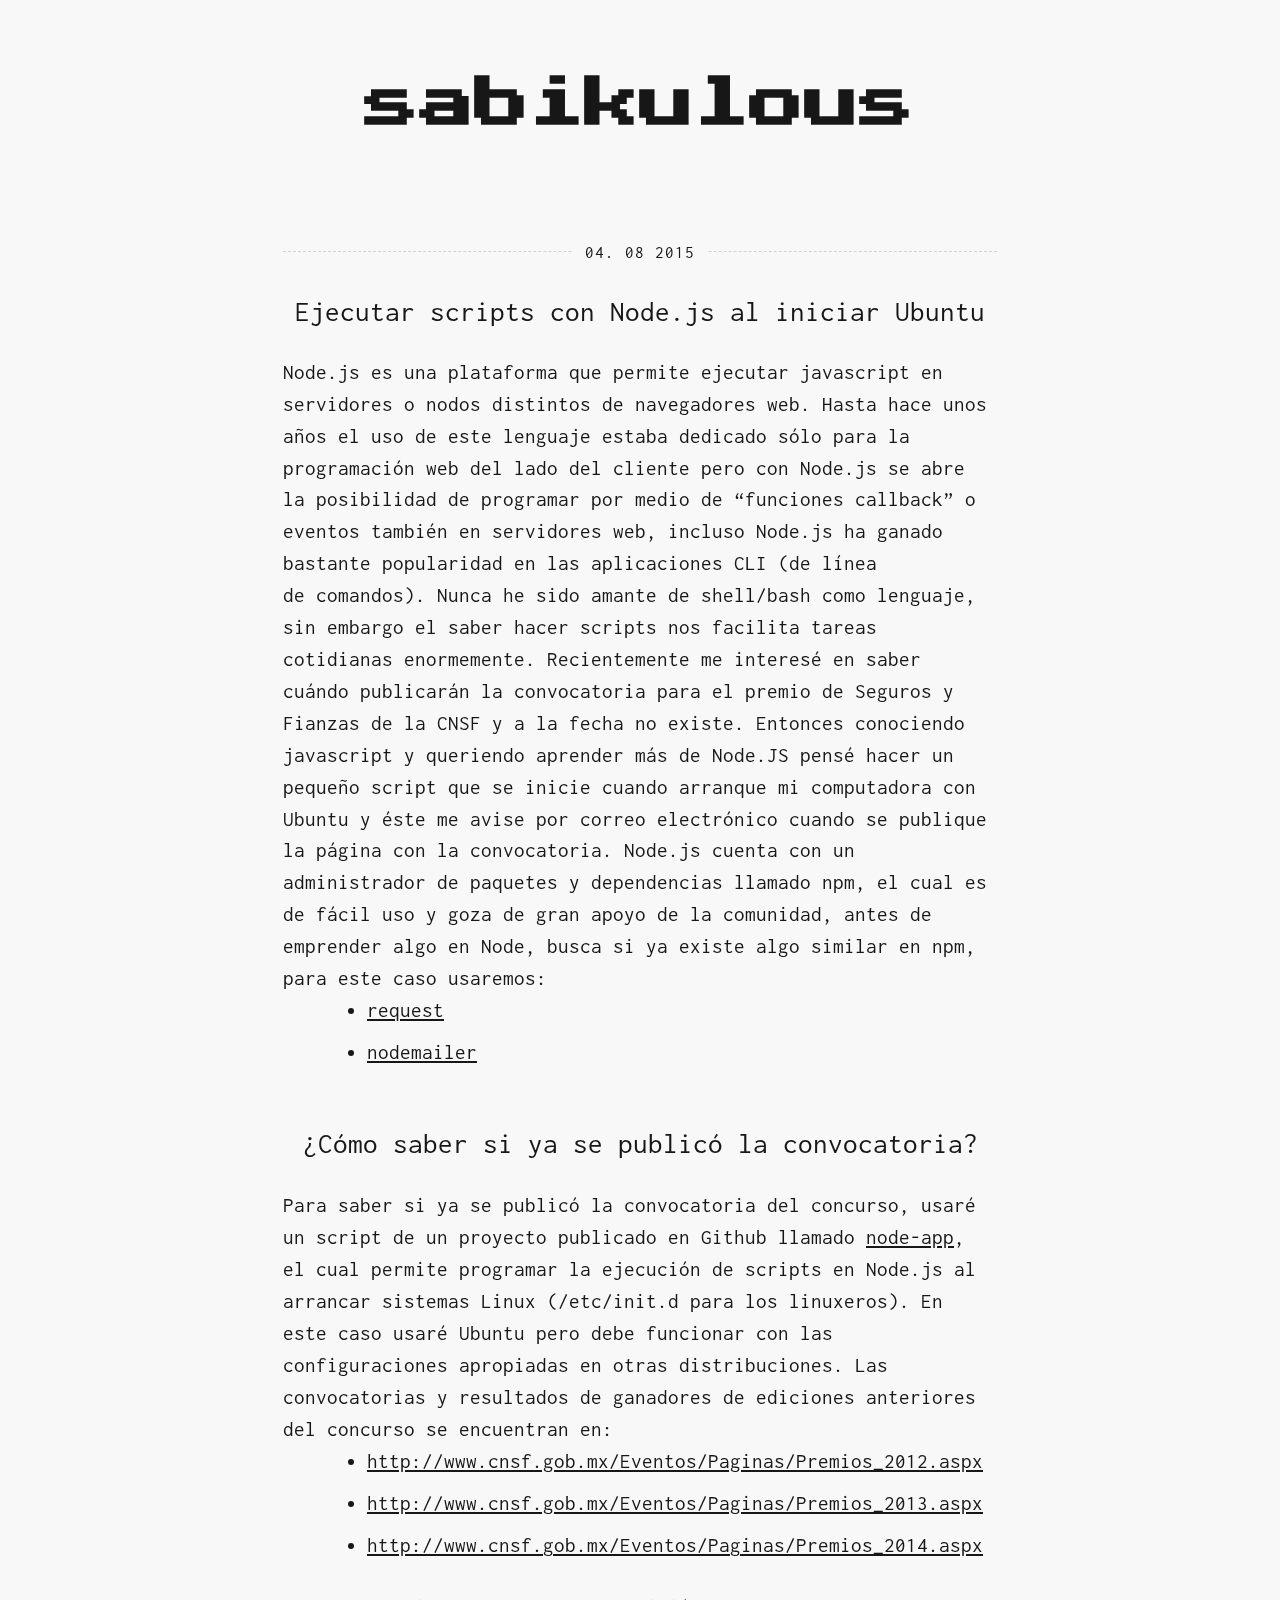
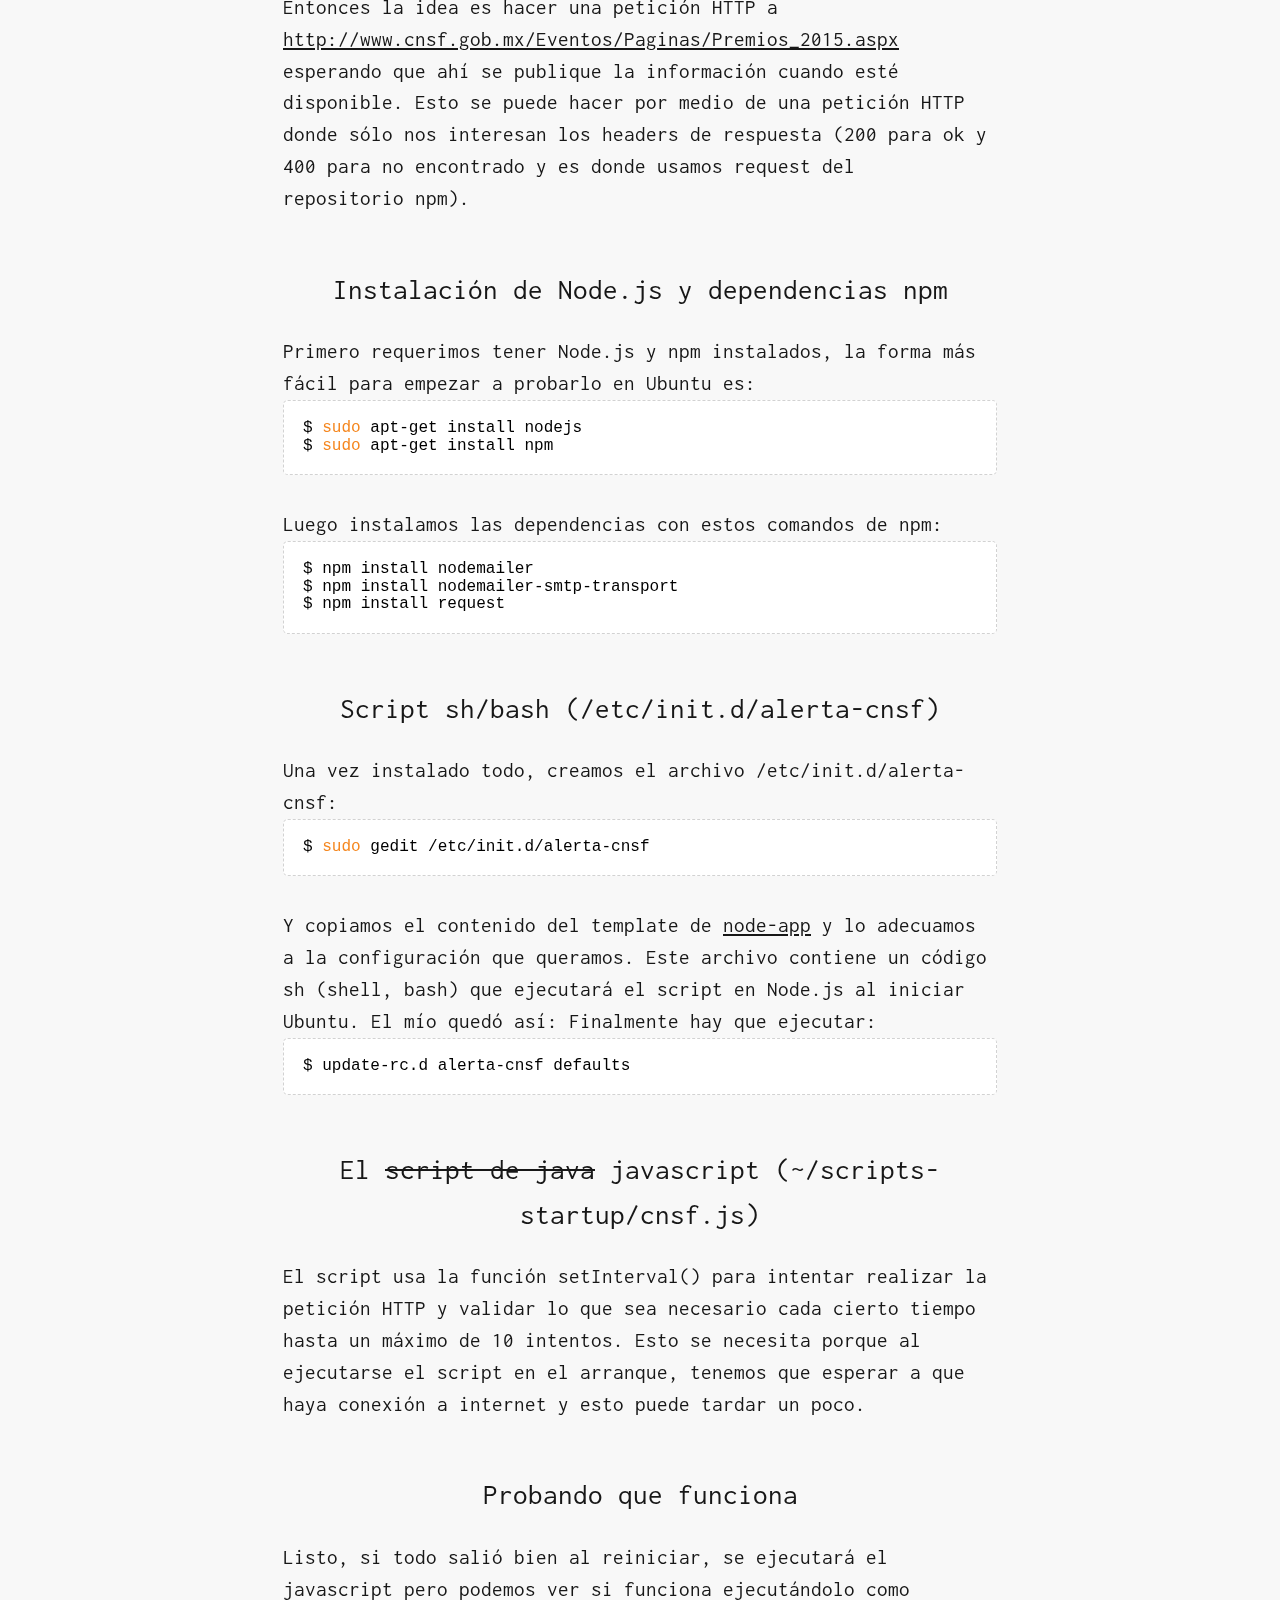
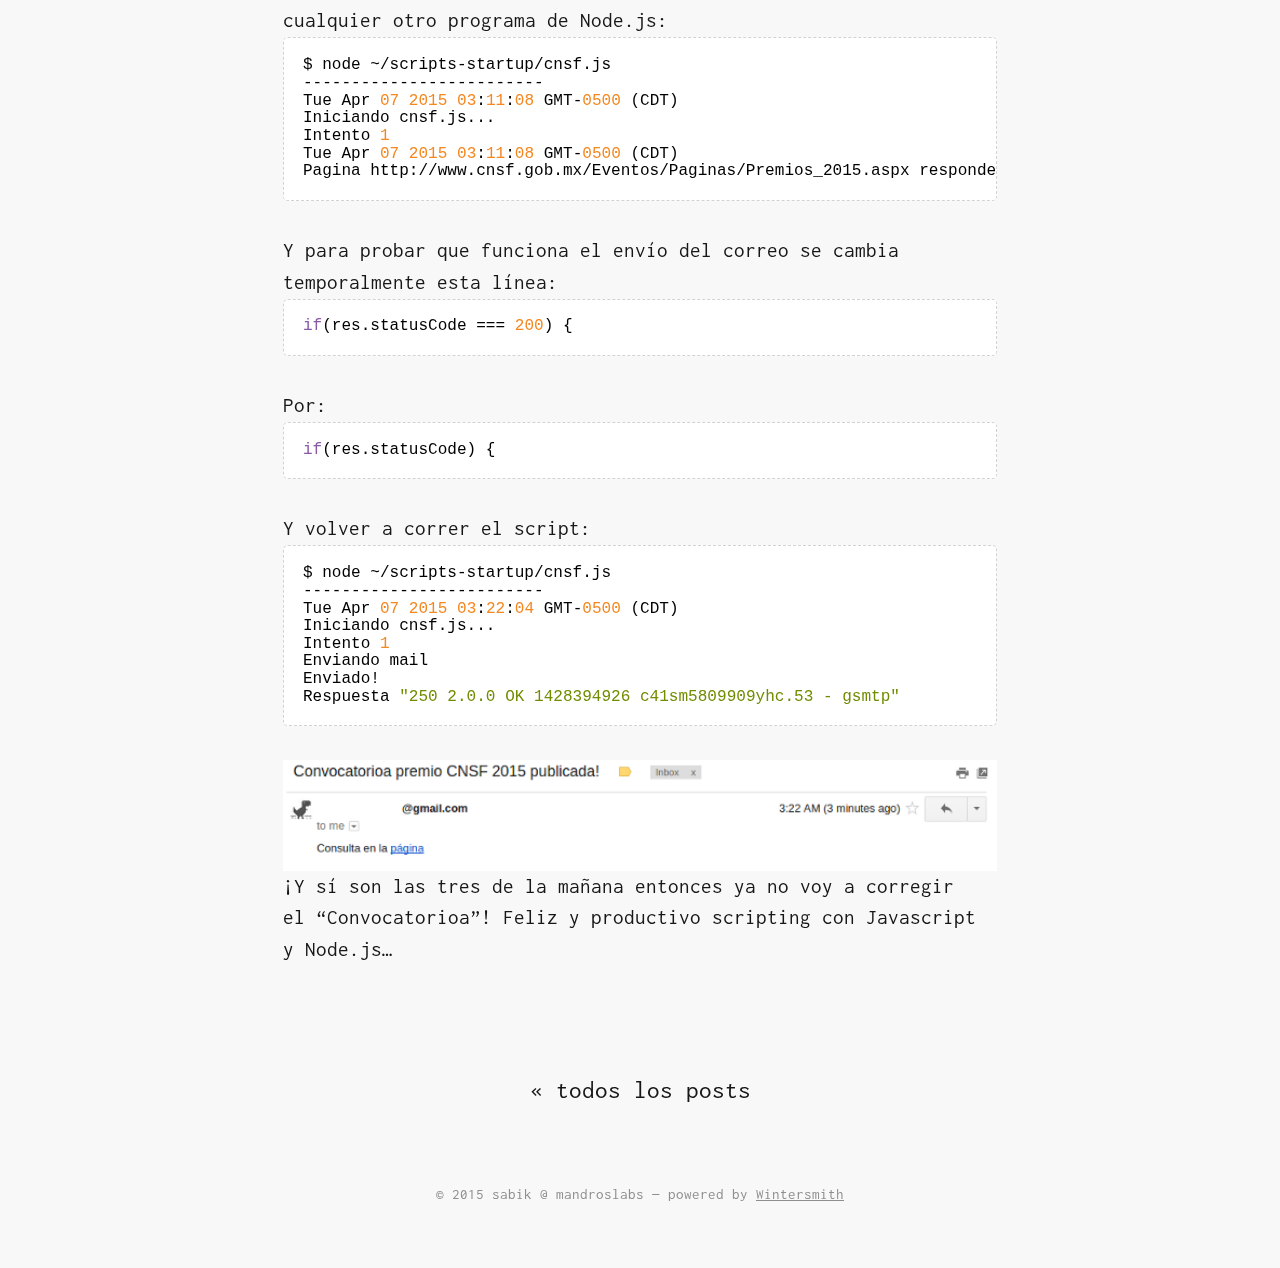
<file: index.html>
<!DOCTYPE html>
<html lang="en">
  <head>
    <meta charset="utf-8">
    <meta http-equiv="X-UA-Compatible" content="IE=edge,chrome=1">
    <meta name="viewport" content="width=device-width">
    <title>sabikulous
    </title>
    <link rel="alternate" href="http://ivansabik.github.io/feed.xml" type="application/rss+xml">
    <link rel="stylesheet" href="http://fonts.googleapis.com/css?family=Press+Start+2P">
    <link rel="stylesheet" href="http://fonts.googleapis.com/css?family=Inconsolata">
    <link rel="stylesheet" href="/css/main.css">
  </head>
  <body>
    <header class="header">
      <div class="content-wrap">
        <div class="logo">
          <h1><a href="http://ivansabik.github.io">sabikulous</a></h1>
        </div>
      </div>
    </header>
    <div id="content">
      <div class="content-wrap">
        <article class="article intro">
          <header>
            <p class="date"><span>04. 08 2015</span></p>
            <h2><a href="/public/ejecutar-scripts-nodejs-iniciar-ubuntu/">Ejecutar scripts con Node.js al iniciar Ubuntu</a></h2>
          </header>
          <section class="content"><p>Node.js es una plataforma que permite ejecutar javascript  en servidores o nodos distintos de navegadores web. Hasta hace unos años el uso de este lenguaje estaba dedicado sólo para la programación web del lado del cliente pero con Node.js se abre la posibilidad de programar por medio de “funciones callback” o eventos también en servidores web, incluso Node.js ha ganado bastante popularidad en las aplicaciones <span class="caps">CLI</span> (de línea de&nbsp;comandos).</p>
<p>Nunca he sido amante de shell/bash como lenguaje, sin embargo el saber hacer scripts nos facilita tareas cotidianas enormemente. Recientemente me interesé en saber cuándo publicarán la convocatoria para el premio de Seguros y Fianzas de la <span class="caps">CNSF</span> y a la fecha no existe. Entonces conociendo javascript y queriendo aprender más de Node.JS pensé hacer un pequeño script que se inicie cuando arranque mi computadora con Ubuntu y éste me avise por correo electrónico cuando se publique la página con la&nbsp;convocatoria.</p>
<p>Node.js cuenta con un administrador de paquetes y dependencias llamado npm, el cual es de fácil uso y goza de gran apoyo de la comunidad, antes de emprender algo en Node, busca si ya existe algo similar en npm, para este caso&nbsp;usaremos:</p>
<ul>
<li><a href="https://www.npmjs.com/package/request">request</a></li>
<li><a href="https://www.npmjs.com/package/nodemailer">nodemailer</a></li>
</ul>
<h3 id="-c-mo-saber-si-ya-se-public-la-convocatoria-">¿Cómo saber si ya se publicó la&nbsp;convocatoria?</h3>
<p>Para saber si ya se publicó la convocatoria del concurso, usaré un script de un proyecto publicado en Github llamado <a href="https://github.com/chovy/node-startup/blob/master/init.d/node-app">node-app</a>, el cual permite programar la ejecución de scripts en Node.js al arrancar sistemas Linux (/etc/init.d para los linuxeros). En este caso usaré Ubuntu pero debe funcionar con las configuraciones apropiadas en otras&nbsp;distribuciones.</p>
<p>Las convocatorias y resultados de ganadores de ediciones anteriores del concurso se encuentran&nbsp;en:</p>
<ul>
<li><a href="http://www.cnsf.gob.mx/Eventos/Paginas/Premios_2012.aspx">http://www.cnsf.gob.mx/Eventos/Paginas/Premios_2012.aspx</a></li>
<li><a href="http://www.cnsf.gob.mx/Eventos/Paginas/Premios_2013.aspx">http://www.cnsf.gob.mx/Eventos/Paginas/Premios_2013.aspx</a></li>
<li><a href="http://www.cnsf.gob.mx/Eventos/Paginas/Premios_2014.aspx">http://www.cnsf.gob.mx/Eventos/Paginas/Premios_2014.aspx</a></li>
</ul>
<p>Entonces la idea es hacer una petición <span class="caps">HTTP</span> a <a href="http://www.cnsf.gob.mx/Eventos/Paginas/Premios_2015.aspx">http://www.cnsf.gob.mx/Eventos/Paginas/Premios_2015.aspx</a> esperando que ahí se publique la información cuando esté disponible. Esto se puede hacer por medio de una petición <span class="caps">HTTP</span> donde sólo nos interesan los headers de respuesta (200 para ok y 400 para no encontrado y es donde usamos request del repositorio&nbsp;npm).</p>
<h3 id="instalaci-n-de-node-js-y-dependencias-npm">Instalación de Node.js y dependencias&nbsp;npm</h3>
<p>Primero requerimos tener Node.js y npm instalados, la forma más fácil para empezar a probarlo en Ubuntu&nbsp;es:</p>
<pre><code class="lang-bash">$ <span class="built_in">sudo</span> apt-get install nodejs
$ <span class="built_in">sudo</span> apt-get install npm
</code></pre>
<p>Luego instalamos las dependencias con estos comandos de&nbsp;npm:</p>
<pre><code class="lang-bash">$ npm install nodemailer
$ npm install nodemailer-smtp-transport
$ npm install request
</code></pre>
<h3 id="script-sh-bash-etc-init-d-alerta-cnsf-">Script sh/bash&nbsp;(/etc/init.d/alerta-cnsf)</h3>
<p>Una vez instalado todo, creamos el archivo&nbsp;/etc/init.d/alerta-cnsf:</p>
<pre><code class="lang-bash">$ <span class="built_in">sudo</span> gedit /etc/init.d/alerta-cnsf
</code></pre>
<p>Y copiamos el contenido del template de <a href="https://github.com/chovy/node-startup/blob/master/init.d/node-app">node-app</a> y lo adecuamos a la configuración que queramos. Este archivo contiene un código sh (shell, bash) que ejecutará el script en Node.js al iniciar Ubuntu. El mío quedó&nbsp;así:</p>
<script src="https://gist.github.com/ivansabik/cd70ca34e82403c66781.js"></script>

<p>Finalmente hay que&nbsp;ejecutar:</p>
<pre><code>$ update-rc.d alerta-cnsf defaults
</code></pre><h3 id="el-script-de-java-javascript-scripts-startup-cnsf-js-">El <del>script de java</del> javascript&nbsp;(~/scripts-startup/cnsf.js)</h3>
<p>El script usa la función setInterval() para intentar realizar la petición <span class="caps">HTTP</span> y validar lo que sea necesario cada cierto tiempo hasta un máximo de 10 intentos. Esto se necesita porque al ejecutarse el script en el arranque, tenemos que esperar a que haya conexión a internet y esto puede tardar un&nbsp;poco.</p>
<script src="https://gist.github.com/ivansabik/bc4ed7f2cc4ad118eb8d.js"></script>

<h3 id="probando-que-funciona">Probando que&nbsp;funciona</h3>
<p>Listo, si todo salió bien al reiniciar, se ejecutará el javascript pero podemos ver si funciona ejecutándolo como cualquier otro programa de&nbsp;Node.js:</p>
<pre><code class="lang-bash">$ node ~/scripts-startup/cnsf.js
-------------------------
Tue Apr <span class="number">07</span> <span class="number">2015</span> <span class="number">03</span>:<span class="number">11</span>:<span class="number">08</span> <span class="caps">GMT</span>-<span class="number">0500</span> (<span class="caps">CDT</span>)
Iniciando cnsf.js...
Intento <span class="number">1</span>
Tue Apr <span class="number">07</span> <span class="number">2015</span> <span class="number">03</span>:<span class="number">11</span>:<span class="number">08</span> <span class="caps">GMT</span>-<span class="number">0500</span> (<span class="caps">CDT</span>)
Pagina http://www.cnsf.gob.mx/Eventos/Paginas/Premios_2015.aspx responde <span class="string">"404"</span>
</code></pre>
<p>Y para probar que funciona el envío del correo se cambia temporalmente esta&nbsp;línea:</p>
<pre><code class="lang-javascript"><span class="keyword">if</span>(res.statusCode === <span class="number">200</span>) {
</code></pre>
<p>Por:</p>
<pre><code class="lang-javascript"><span class="keyword">if</span>(res.statusCode) {
</code></pre>
<p>Y volver a correr el&nbsp;script:</p>
<pre><code class="lang-bash">$ node ~/scripts-startup/cnsf.js
-------------------------
Tue Apr <span class="number">07</span> <span class="number">2015</span> <span class="number">03</span>:<span class="number">22</span>:<span class="number">04</span> <span class="caps">GMT</span>-<span class="number">0500</span> (<span class="caps">CDT</span>)
Iniciando cnsf.js...
Intento <span class="number">1</span>
Enviando mail
Enviado!
Respuesta <span class="string">"250 2.0.0 <span class="caps">OK</span> 1428394926 c41sm5809909yhc.53 - gsmtp"</span>
</code></pre>
<p><img src="/public/ejecutar-scripts-nodejs-iniciar-ubuntu/mail-alerta-cnsf.png" alt="Mail de alerta"></p>
<p>¡Y sí son las tres de la mañana entonces ya no voy a corregir el&nbsp;“Convocatorioa”!</p>
<p>Feliz y productivo scripting con Javascript y&nbsp;Node.js…</p>

          </section>
        </article>
      </div>
    </div>
    <footer>
      <div class="content-wrap">
        <div class="nav"><a href="/vieux.html">« todos los posts</a>
        </div>
        <section class="copy">
          <p>&copy; 2015 sabik @ mandroslabs &mdash; powered by&nbsp;<a href="https://github.com/jnordberg/wintersmith">Wintersmith</a>
          </p>
        </section>
      </div>
    </footer>
  </body>
</html>
</file>
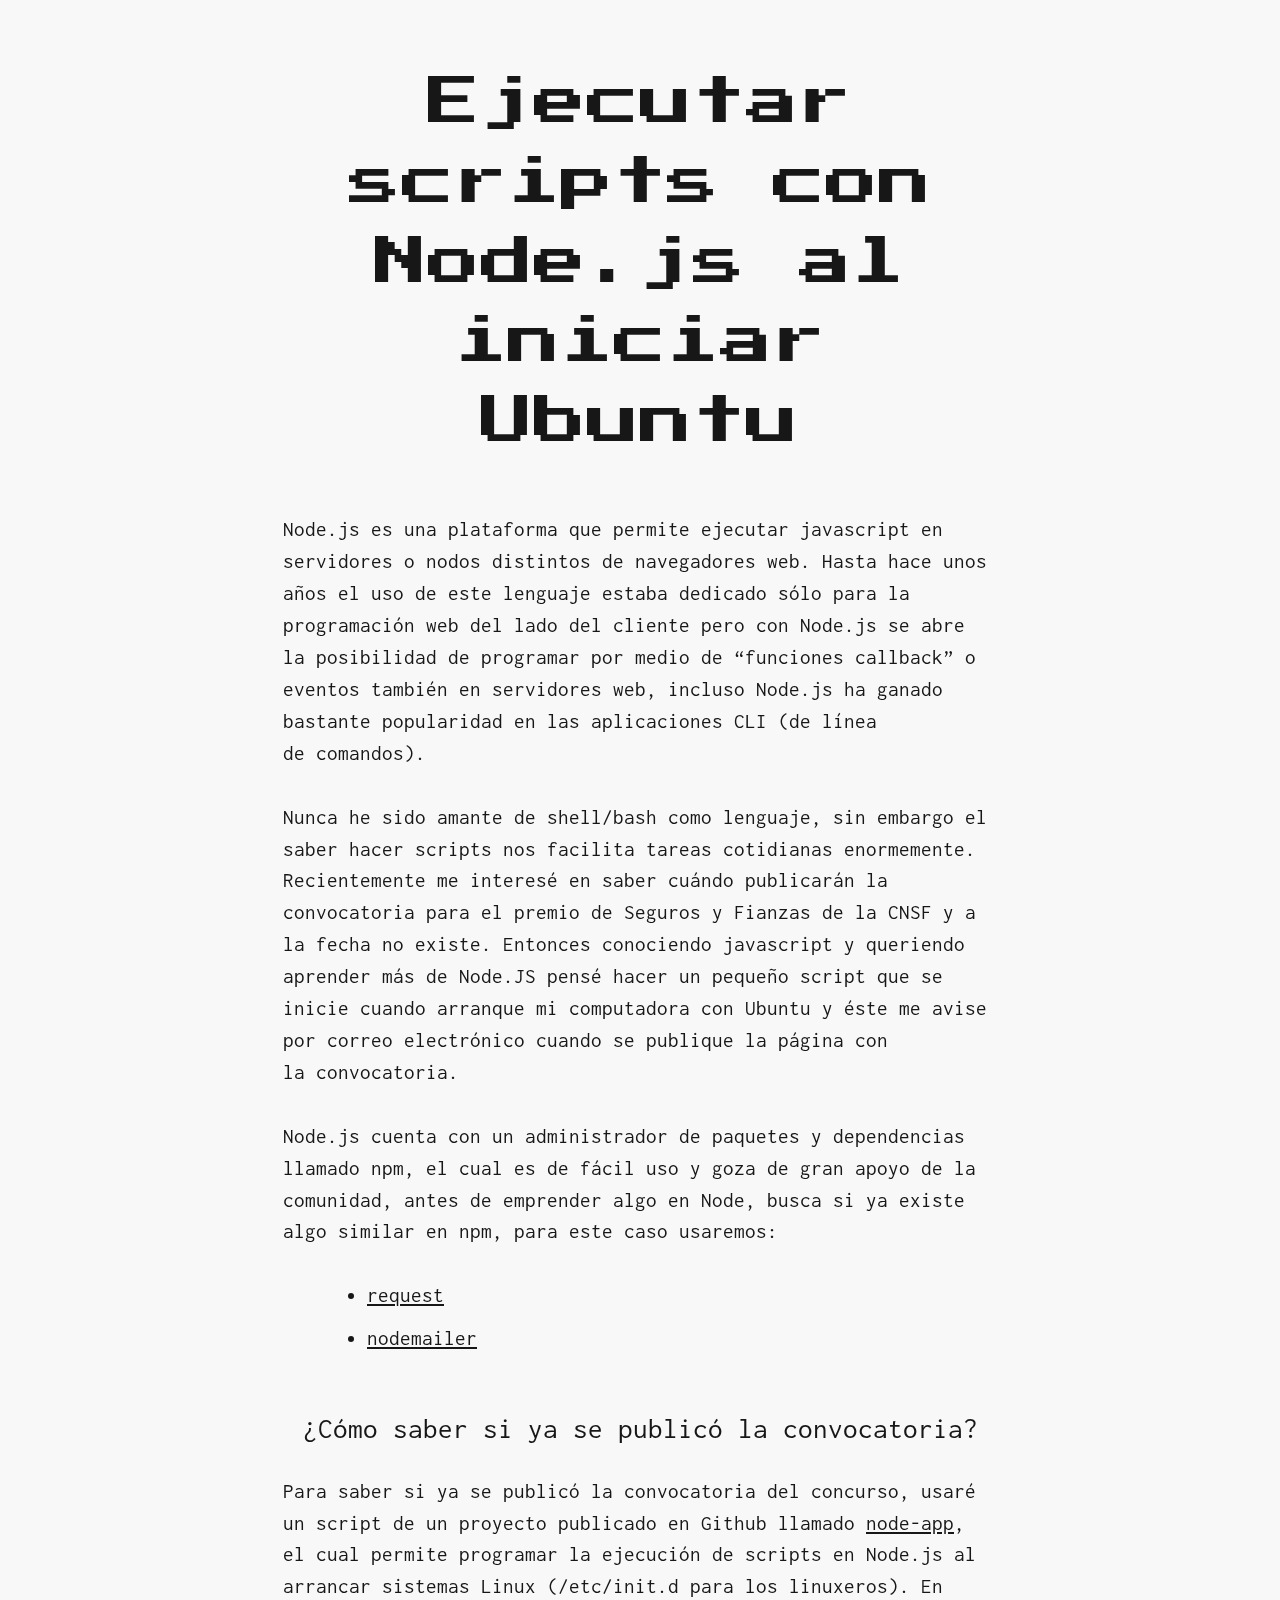
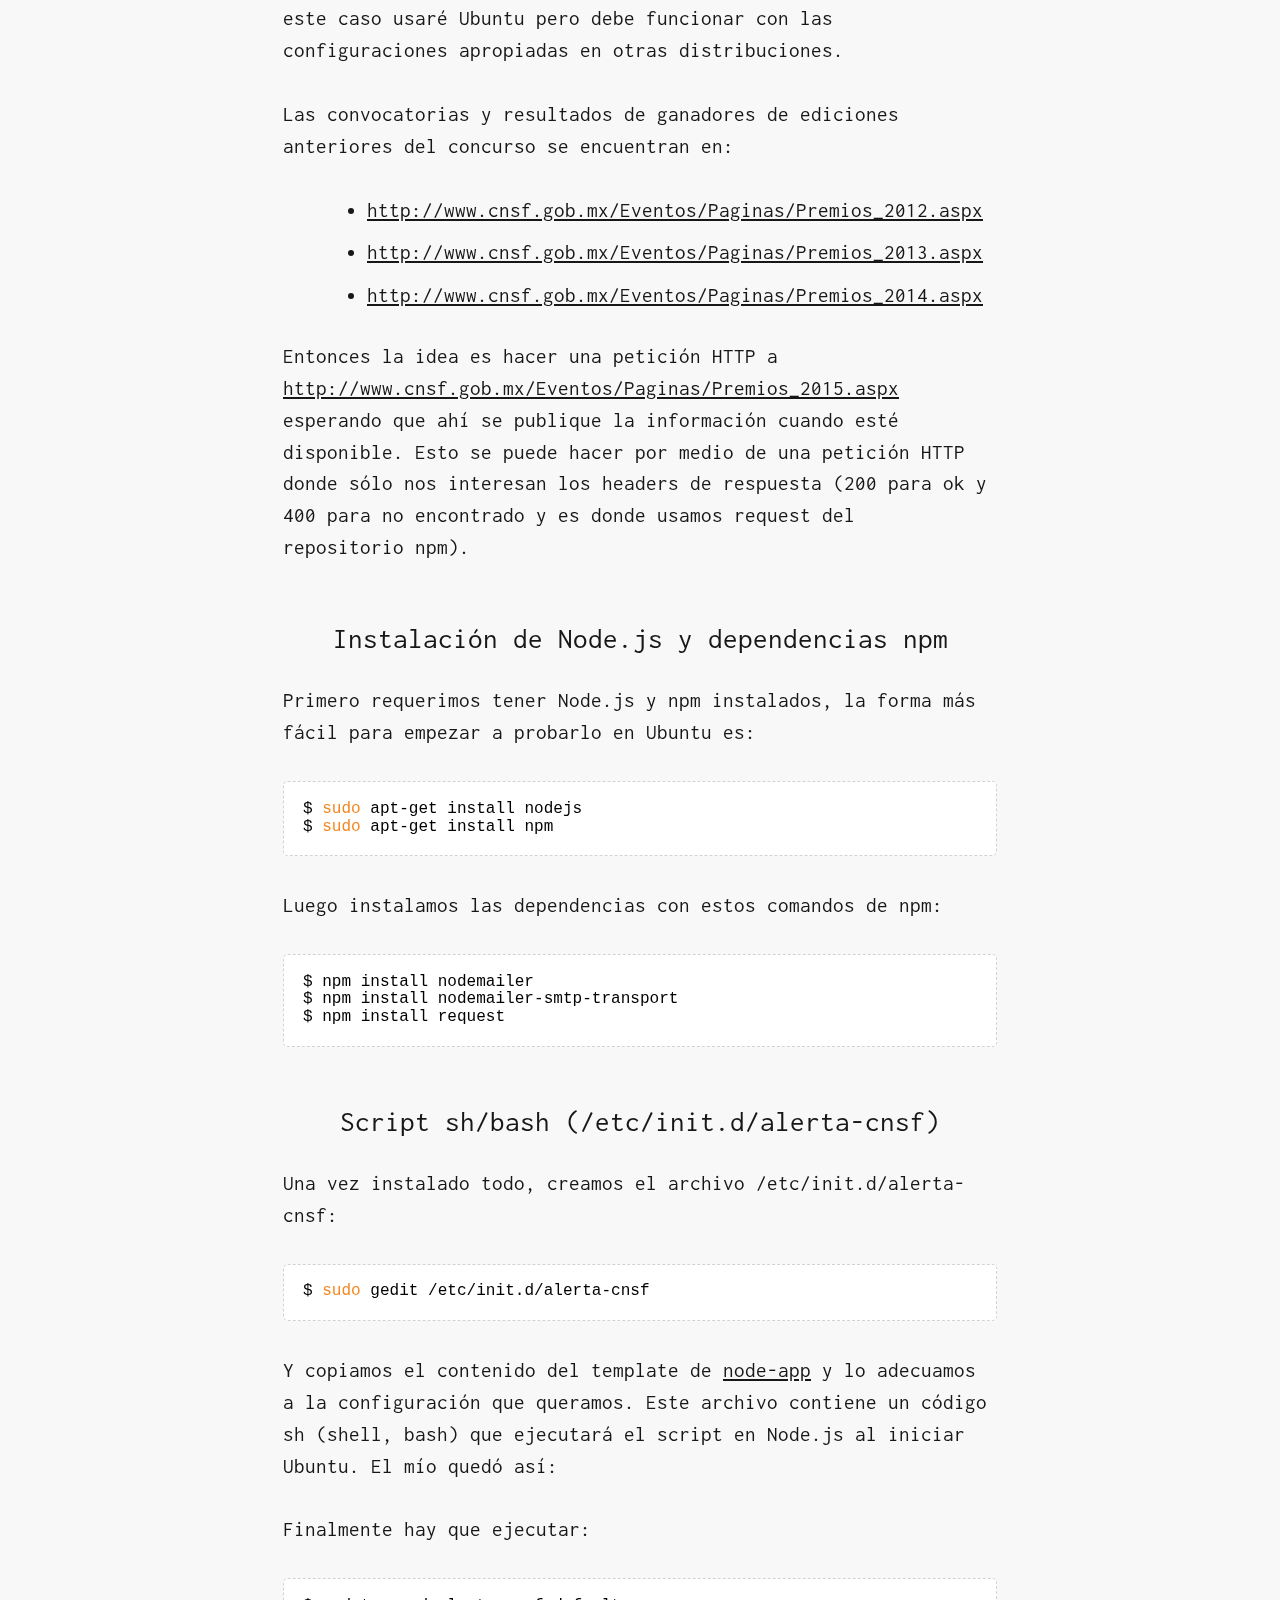
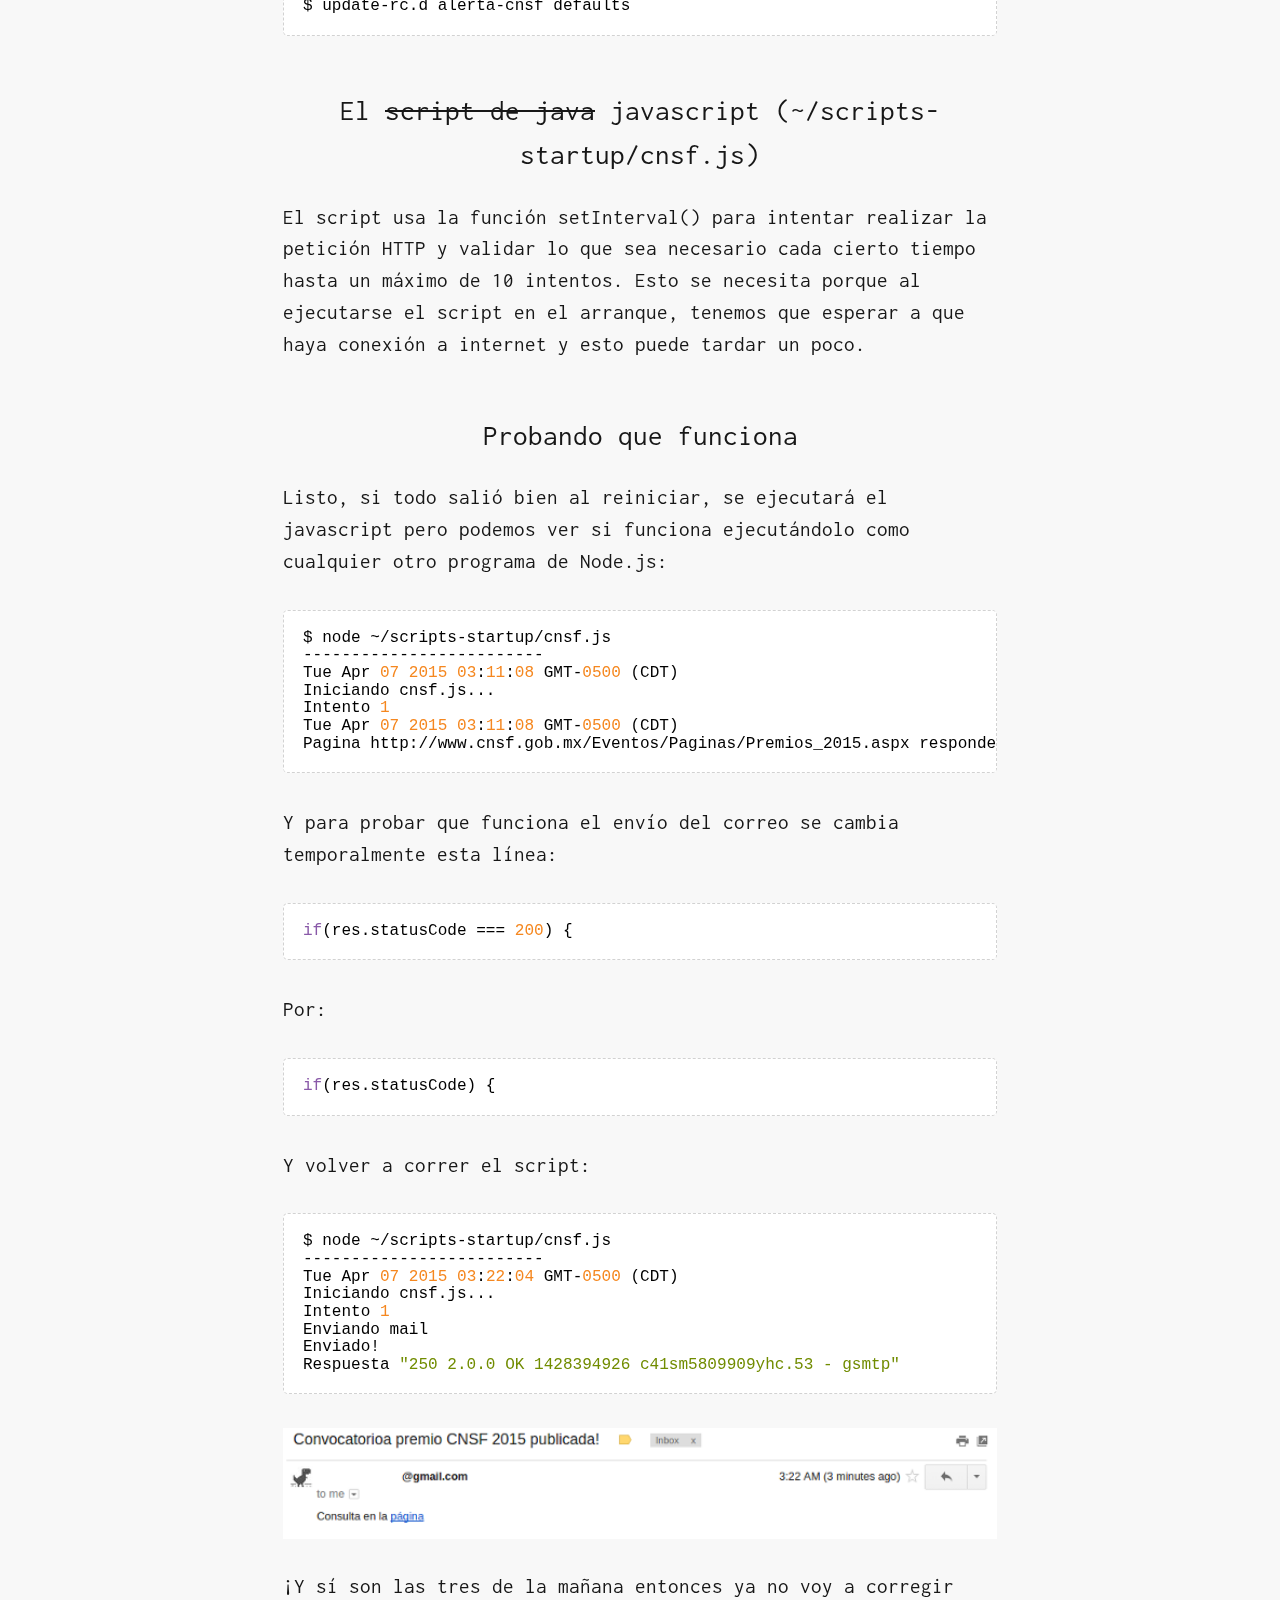
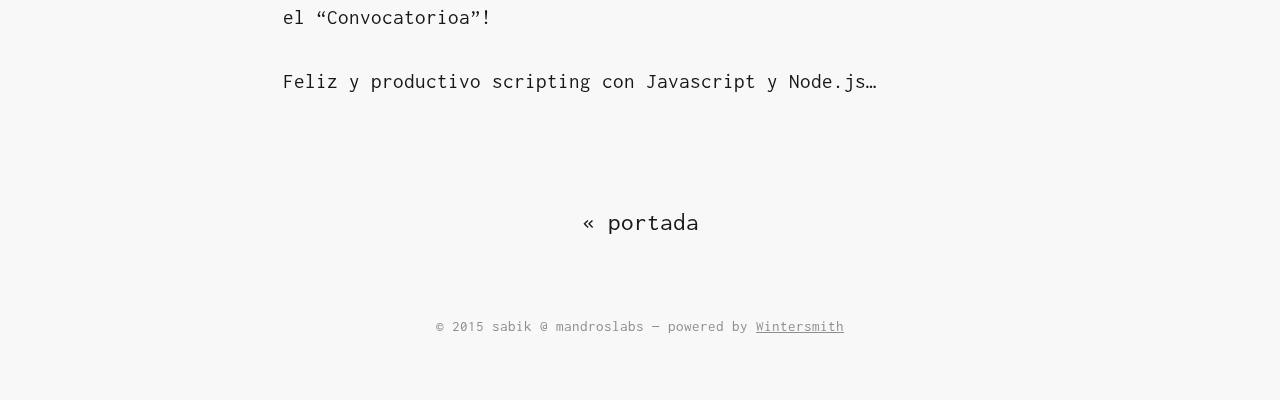
<file: public/ejecutar-scripts-nodejs-iniciar-ubuntu/index.html>
<!DOCTYPE html>
<html lang="en">
  <head>
    <meta charset="utf-8">
    <meta http-equiv="X-UA-Compatible" content="IE=edge,chrome=1">
    <meta name="viewport" content="width=device-width">
    <title>Ejecutar scripts con Node.js al iniciar Ubuntu - sabikulous
    </title>
    <link rel="alternate" href="http://ivansabik.github.io/feed.xml" type="application/rss+xml">
    <link rel="stylesheet" href="http://fonts.googleapis.com/css?family=Press+Start+2P">
    <link rel="stylesheet" href="http://fonts.googleapis.com/css?family=Inconsolata">
    <link rel="stylesheet" href="/css/main.css">
  </head>
  <body class="article-detail">
    <header class="header">
      <div class="content-wrap">
        <h1>Ejecutar scripts con Node.js al iniciar Ubuntu</h1>
      </div>
    </header>
    <div id="content">
      <div class="content-wrap">
        <article class="article">
          <section class="content"><p>Node.js es una plataforma que permite ejecutar javascript  en servidores o nodos distintos de navegadores web. Hasta hace unos años el uso de este lenguaje estaba dedicado sólo para la programación web del lado del cliente pero con Node.js se abre la posibilidad de programar por medio de “funciones callback” o eventos también en servidores web, incluso Node.js ha ganado bastante popularidad en las aplicaciones <span class="caps">CLI</span> (de línea de&nbsp;comandos).</p>
<p>Nunca he sido amante de shell/bash como lenguaje, sin embargo el saber hacer scripts nos facilita tareas cotidianas enormemente. Recientemente me interesé en saber cuándo publicarán la convocatoria para el premio de Seguros y Fianzas de la <span class="caps">CNSF</span> y a la fecha no existe. Entonces conociendo javascript y queriendo aprender más de Node.JS pensé hacer un pequeño script que se inicie cuando arranque mi computadora con Ubuntu y éste me avise por correo electrónico cuando se publique la página con la&nbsp;convocatoria.</p>
<p>Node.js cuenta con un administrador de paquetes y dependencias llamado npm, el cual es de fácil uso y goza de gran apoyo de la comunidad, antes de emprender algo en Node, busca si ya existe algo similar en npm, para este caso&nbsp;usaremos:</p>
<ul>
<li><a href="https://www.npmjs.com/package/request">request</a></li>
<li><a href="https://www.npmjs.com/package/nodemailer">nodemailer</a></li>
</ul>
<h3 id="-c-mo-saber-si-ya-se-public-la-convocatoria-">¿Cómo saber si ya se publicó la&nbsp;convocatoria?</h3>
<p>Para saber si ya se publicó la convocatoria del concurso, usaré un script de un proyecto publicado en Github llamado <a href="https://github.com/chovy/node-startup/blob/master/init.d/node-app">node-app</a>, el cual permite programar la ejecución de scripts en Node.js al arrancar sistemas Linux (/etc/init.d para los linuxeros). En este caso usaré Ubuntu pero debe funcionar con las configuraciones apropiadas en otras&nbsp;distribuciones.</p>
<p>Las convocatorias y resultados de ganadores de ediciones anteriores del concurso se encuentran&nbsp;en:</p>
<ul>
<li><a href="http://www.cnsf.gob.mx/Eventos/Paginas/Premios_2012.aspx">http://www.cnsf.gob.mx/Eventos/Paginas/Premios_2012.aspx</a></li>
<li><a href="http://www.cnsf.gob.mx/Eventos/Paginas/Premios_2013.aspx">http://www.cnsf.gob.mx/Eventos/Paginas/Premios_2013.aspx</a></li>
<li><a href="http://www.cnsf.gob.mx/Eventos/Paginas/Premios_2014.aspx">http://www.cnsf.gob.mx/Eventos/Paginas/Premios_2014.aspx</a></li>
</ul>
<p>Entonces la idea es hacer una petición <span class="caps">HTTP</span> a <a href="http://www.cnsf.gob.mx/Eventos/Paginas/Premios_2015.aspx">http://www.cnsf.gob.mx/Eventos/Paginas/Premios_2015.aspx</a> esperando que ahí se publique la información cuando esté disponible. Esto se puede hacer por medio de una petición <span class="caps">HTTP</span> donde sólo nos interesan los headers de respuesta (200 para ok y 400 para no encontrado y es donde usamos request del repositorio&nbsp;npm).</p>
<h3 id="instalaci-n-de-node-js-y-dependencias-npm">Instalación de Node.js y dependencias&nbsp;npm</h3>
<p>Primero requerimos tener Node.js y npm instalados, la forma más fácil para empezar a probarlo en Ubuntu&nbsp;es:</p>
<pre><code class="lang-bash">$ <span class="built_in">sudo</span> apt-get install nodejs
$ <span class="built_in">sudo</span> apt-get install npm
</code></pre>
<p>Luego instalamos las dependencias con estos comandos de&nbsp;npm:</p>
<pre><code class="lang-bash">$ npm install nodemailer
$ npm install nodemailer-smtp-transport
$ npm install request
</code></pre>
<h3 id="script-sh-bash-etc-init-d-alerta-cnsf-">Script sh/bash&nbsp;(/etc/init.d/alerta-cnsf)</h3>
<p>Una vez instalado todo, creamos el archivo&nbsp;/etc/init.d/alerta-cnsf:</p>
<pre><code class="lang-bash">$ <span class="built_in">sudo</span> gedit /etc/init.d/alerta-cnsf
</code></pre>
<p>Y copiamos el contenido del template de <a href="https://github.com/chovy/node-startup/blob/master/init.d/node-app">node-app</a> y lo adecuamos a la configuración que queramos. Este archivo contiene un código sh (shell, bash) que ejecutará el script en Node.js al iniciar Ubuntu. El mío quedó&nbsp;así:</p>
<script src="https://gist.github.com/ivansabik/cd70ca34e82403c66781.js"></script>

<p>Finalmente hay que&nbsp;ejecutar:</p>
<pre><code>$ update-rc.d alerta-cnsf defaults
</code></pre><h3 id="el-script-de-java-javascript-scripts-startup-cnsf-js-">El <del>script de java</del> javascript&nbsp;(~/scripts-startup/cnsf.js)</h3>
<p>El script usa la función setInterval() para intentar realizar la petición <span class="caps">HTTP</span> y validar lo que sea necesario cada cierto tiempo hasta un máximo de 10 intentos. Esto se necesita porque al ejecutarse el script en el arranque, tenemos que esperar a que haya conexión a internet y esto puede tardar un&nbsp;poco.</p>
<script src="https://gist.github.com/ivansabik/bc4ed7f2cc4ad118eb8d.js"></script>

<h3 id="probando-que-funciona">Probando que&nbsp;funciona</h3>
<p>Listo, si todo salió bien al reiniciar, se ejecutará el javascript pero podemos ver si funciona ejecutándolo como cualquier otro programa de&nbsp;Node.js:</p>
<pre><code class="lang-bash">$ node ~/scripts-startup/cnsf.js
-------------------------
Tue Apr <span class="number">07</span> <span class="number">2015</span> <span class="number">03</span>:<span class="number">11</span>:<span class="number">08</span> <span class="caps">GMT</span>-<span class="number">0500</span> (<span class="caps">CDT</span>)
Iniciando cnsf.js...
Intento <span class="number">1</span>
Tue Apr <span class="number">07</span> <span class="number">2015</span> <span class="number">03</span>:<span class="number">11</span>:<span class="number">08</span> <span class="caps">GMT</span>-<span class="number">0500</span> (<span class="caps">CDT</span>)
Pagina http://www.cnsf.gob.mx/Eventos/Paginas/Premios_2015.aspx responde <span class="string">"404"</span>
</code></pre>
<p>Y para probar que funciona el envío del correo se cambia temporalmente esta&nbsp;línea:</p>
<pre><code class="lang-javascript"><span class="keyword">if</span>(res.statusCode === <span class="number">200</span>) {
</code></pre>
<p>Por:</p>
<pre><code class="lang-javascript"><span class="keyword">if</span>(res.statusCode) {
</code></pre>
<p>Y volver a correr el&nbsp;script:</p>
<pre><code class="lang-bash">$ node ~/scripts-startup/cnsf.js
-------------------------
Tue Apr <span class="number">07</span> <span class="number">2015</span> <span class="number">03</span>:<span class="number">22</span>:<span class="number">04</span> <span class="caps">GMT</span>-<span class="number">0500</span> (<span class="caps">CDT</span>)
Iniciando cnsf.js...
Intento <span class="number">1</span>
Enviando mail
Enviado!
Respuesta <span class="string">"250 2.0.0 <span class="caps">OK</span> 1428394926 c41sm5809909yhc.53 - gsmtp"</span>
</code></pre>
<p><img src="/public/ejecutar-scripts-nodejs-iniciar-ubuntu/mail-alerta-cnsf.png" alt="Mail de alerta"></p>
<p>¡Y sí son las tres de la mañana entonces ya no voy a corregir el&nbsp;“Convocatorioa”!</p>
<p>Feliz y productivo scripting con Javascript y&nbsp;Node.js…</p>
</section>
        </article>
        <div id="disqus_thread"></div>
        <script type="text/javascript">
            /* * * CONFIGURATION VARIABLES * * */
            var disqus_shortname = 'sabikulous';
            
            /* * * DON'T EDIT BELOW THIS LINE * * */
            (function() {
                var dsq = document.createElement('script'); dsq.type = 'text/javascript'; dsq.async = true;
                dsq.src = '//' + disqus_shortname + '.disqus.com/embed.js';
                (document.getElementsByTagName('head')[0] || document.getElementsByTagName('body')[0]).appendChild(dsq);
            })();
        </script>
        <noscript>Please enable JavaScript to view the <a href="https://disqus.com/?ref_noscript" rel="nofollow">comments powered by Disqus.</a></noscript>
      </div>
    </div>
    <footer>
      <div class="content-wrap">
        <div class="nav"><a href="/">« portada</a></div>
        <section class="copy">
          <p>&copy; 2015 sabik @ mandroslabs &mdash; powered by&nbsp;<a href="https://github.com/jnordberg/wintersmith">Wintersmith</a>
          </p>
        </section>
      </div>
    </footer>
  </body>
</html>
</file>
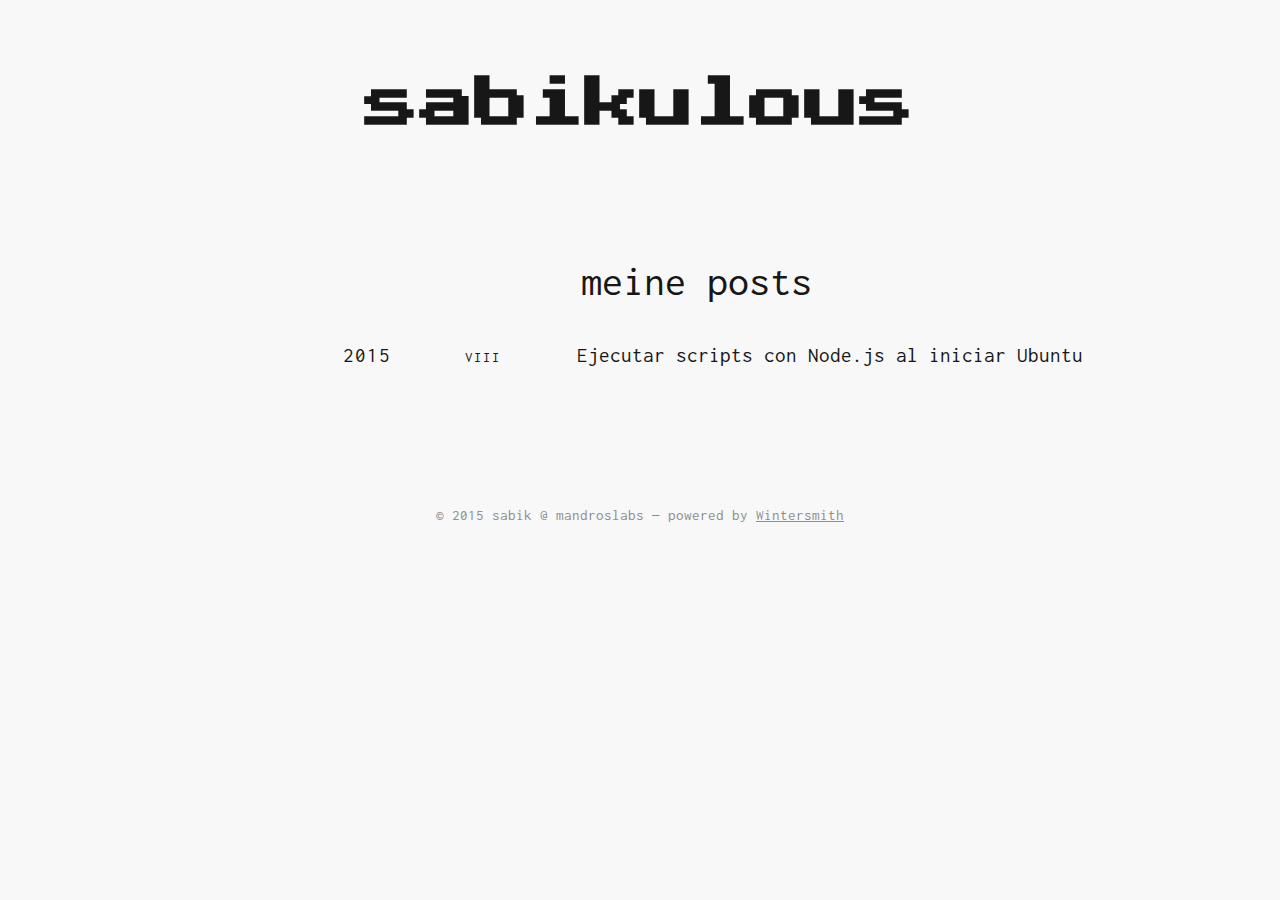
<file: vieux.html>
<!DOCTYPE html>
<html lang="en">
  <head>
    <meta charset="utf-8">
    <meta http-equiv="X-UA-Compatible" content="IE=edge,chrome=1">
    <meta name="viewport" content="width=device-width">
    <title>sabikulous
    </title>
    <link rel="alternate" href="http://ivansabik.github.io/feed.xml" type="application/rss+xml">
    <link rel="stylesheet" href="http://fonts.googleapis.com/css?family=Press+Start+2P">
    <link rel="stylesheet" href="http://fonts.googleapis.com/css?family=Inconsolata">
    <link rel="stylesheet" href="/css/main.css">
  </head>
  <body>
    <header class="header">
      <div class="content-wrap">
        <div class="logo">
          <h1><a href="http://ivansabik.github.io">sabikulous</a></h1>
        </div>
      </div>
    </header>
    <div id="content">
      <div class="content-wrap">
        <section class="archive">
          <h2>meine posts</h2>
          <ul>
            <li><span style="line-height:2.2em" class="year-label">2015</span>
              <ul style="margin-left:4em">
                <li><span style="line-height:2.2em" class="month-label">VIII</span>
                  <ul style="margin-left:7em">
                    <li style="height:2.2em;line-height:2.2em;"><a href="/public/ejecutar-scripts-nodejs-iniciar-ubuntu/">Ejecutar scripts con Node.js al iniciar Ubuntu</a></li>
                  </ul>
                </li>
              </ul>
            </li>
          </ul>
        </section>
      </div>
    </div>
    <footer>
      <div class="content-wrap">
        <section class="copy">
          <p>&copy; 2015 sabik @ mandroslabs &mdash; powered by&nbsp;<a href="https://github.com/jnordberg/wintersmith">Wintersmith</a>
          </p>
        </section>
      </div>
    </footer>
  </body>
</html>
</file>
<file: css/main.css>
h1, h2, h3, h4, h5, h6, p, body, a, img, ul, ol, blockquote, pre {
  margin: 0; padding: 0; border: 0;
}

body {
  font-family: 'Inconsolata', serif;
  font-size: 21px;
  line-height: 1.52;
  background-color: #f8f8f8;
  text-rendering: optimizeLegibility;
}

.content-wrap {
  width: 34em;
  margin: 0 auto;
}

body, a {
  color: #171717;
}

a:hover {
  color: #ff8000;
  text-decoration: underline;
}

p {
  margin-bottom: 1.52em;
}

pre {
  font-size: 0.9em;
  overflow: auto;
  background: #fff;
  border: 1px dashed #d2d2d2;
  border-radius: 0.25em;
  margin-bottom: 1.8em;
  padding: 1em;
}

h1 {
  font-size: 2em;
  margin-bottom: 1em;
  font-family: 'Press Start 2P', serif;
}

h2 {
  font-size: 1.2em;
  font-weight: 400;
  line-height: 1.43;
  margin-bottom: 1.35em;
}

h3 {
  text-align: center;
  font-weight: 400;
  font-size: 1.4em;
  margin-top: 1.8em;
  margin-bottom: 0.8em;
}

ol, ul {
  margin: 0 1.4em 1.4em 4em;
}

li {
  margin-bottom: 0.5em;
}

blockquote {
  margin: 1.2em 3em;
  padding-left: 1em;
  font-style: italic;
}

hr {
  border: 0;
  border-top: 1px dashed #d2d2d2;
  height: 0;
  margin: 1.6em 0;
}

/* page header */

.header {
  margin: 3em 0 5em;
  font-family: 'Inconsolata', serif;
}

.header h1 {
  font-size: 2.6em;
  text-align: center;
  font-weight: 700;
  margin: 0;
}

.header a, .header a:hover {
  text-decoration: none;
  color: #171717;
}

.header .description {
  font-size: 1.2em;
  font-style: italic;
  text-align: center;
  margin-top: -0.3em;
}

body.article-detail > header h1 {
  font-size: 2.5em;
  font-weight: 400;
  margin-bottom: -0.2em;
}

body.article-detail > header {
  margin-bottom: 3em;
}

/* page footer */

footer {
  margin: 3em 0;
}

footer .nav {
  text-align: center;
  margin-top: 5em;
  margin-bottom: 3.5em;
}

footer .nav a {
  padding: 0 0.5em;
  font-size: 1.2em;
  text-decoration: none;
}

footer .about {
  border-top: 1px dashed #d2d2d2;
  padding: 2.2em 3em;
  font-size: 0.7em;
  -webkit-column-count: 3;
  -moz-column-count: 3;
  -ms-column-count: 3;
  column-count: 3;
  -webkit-column-gap: 2em;
  -moz-column-gap: 2em;
  -ms-column-gap: 2em;
  column-gap: 2em;
}

footer .copy {
  text-align: center;
  font-size: 0.7em;
  margin-top: 1em;
}

footer .copy, footer .copy a {
  color: #8e8e8e;
}

/* article */

.article {
  margin: 3em 0 4em;
}

.article header {
  border-top: 1px dashed #d2d2d2;
}

.article header h2 {
  text-align: center;
  font-weight: 400;
  margin: 0.8em 0;
  font-size: 1.4em;
}

.article header h2 a {
  text-decoration: none;
}

.article header .date {
  text-align: center;
  font-size: 0.8em;
  margin-top: -0.7em;
}

.article header .date span {
  background-color: #f8f8f8;
  padding: 0 0.7em;
}

.article.intro .content p {
  display: inline;
}

.article.intro .content .more {
  text-decoration: underline;
  font-weight: 700;
  padding-left: 0.3em;
}

.article .content img {
  display: block;
  width: 100%;
}

.more, .date {
  font-family: 'Inconsolata', serif;
  font-variant: small-caps;
  text-transform: lowercase;
  font-weight: 400;
  text-rendering: auto;
  letter-spacing: 1px;
}

/* archive */

.archive {
  width: 32em;
  margin: 5em auto 6em;
  padding-left: 2em;
}

.archive h2 {
  font-size: 2em;
  margin: 0;
  margin-left: 6.1em;
  margin-bottom: 0.5em;
}

.archive a, .archive span{
  display: block;
  float: left;
  margin-bottom: -1px;
  text-decoration: none;
}
.archive li:not(:last-child) {
	border-bottom: 1px solid #d2d2d2;
	margin-bottom: -1px;
}

.archive a.last, .archive span.last {
  border: 0;
  margin-bottom: 0;
}

.archive a {
  width: 21em;
  text-indent: 1em;
  white-space: nowrap;
}

.archive .year-label,
.archive .month-label{
  width: 4em;
  font-variant: small-caps;
  text-transform: lowercase;
  font-weight: 400;
  text-rendering: auto;
  letter-spacing: 1px;
  text-align: center;
}

.archive .month-label {
  width: 7em;
}

.archive ul {
  list-style: none;
  margin: 0;
}

.archive ul li {
  margin: 0;
}

/* code styling */

code {
  font-family: 'Anonymous Pro', monospace;
  font-size: 0.85em;
  color: #000;
}

pre code {
  display: block;
  line-height: 1.1;
}

p code {
  padding: 0.1em 0.3em 0.2em;
  border-radius: 0.3em;
  position: relative;
  background: #fffff3;

  white-space: nowrap;
}

/* syntax hl stuff */

code.lang-markdown {
  color: #424242;
}

code.lang-markdown .header,
code.lang-markdown .strong {
  font-weight: bold;
}

code.lang-markdown .emphasis {
  font-style: italic;
}

code.lang-markdown .horizontal_rule,
code.lang-markdown .link_label,
code.lang-markdown .code,
code.lang-markdown .header,
code.lang-markdown .link_url {
  color: #555;
}

code.lang-markdown .blockquote,
code.lang-markdown .bullet {
  color: #bbb;
}

/* Tomorrow Theme */
/* http://jmblog.github.com/color-themes-for-google-code-highlightjs */
/* Original theme - https://github.com/chriskempson/tomorrow-theme */
/* http://jmblog.github.com/color-themes-for-google-code-highlightjs */
.tomorrow-comment, pre .comment, pre .title {
  color: #8e908c;
}

.tomorrow-red, pre .variable, pre .attribute, pre .tag, pre .regexp, pre .ruby .constant, pre .xml .tag .title, pre .xml .pi, pre .xml .doctype, pre .html .doctype, pre .css .id, pre .css .class, pre .css .pseudo {
  color: #c82829;
}

.tomorrow-orange, pre .number, pre .preprocessor, pre .built_in, pre .literal, pre .params, pre .constant {
  color: #f5871f;
}

.tomorrow-yellow, pre .class, pre .ruby .class .title, pre .css .rules .attribute {
  color: #eab700;
}

.tomorrow-green, pre .string, pre .value, pre .inheritance, pre .header, pre .ruby .symbol, pre .xml .cdata {
  color: #718c00;
}

.tomorrow-aqua, pre .css .hexcolor {
  color: #3e999f;
}

.tomorrow-blue, pre .function, pre .python .decorator, pre .python .title, pre .ruby .function .title, pre .ruby .title .keyword, pre .perl .sub, pre .javascript .title, pre .coffeescript .title {
  color: #4271ae;
}

.tomorrow-purple, pre .keyword, pre .javascript .function {
  color: #8959a8;
}

/* media queries */

@media (min-width: 1600px) {
  body { font-size: 26px; }
}

@media (max-width: 900px) {
  body { font-size: 18px; }
}

@media (max-width: 690px) {
  .content-wrap {
    width: auto;
    padding: 0 1em;
  }
  .header {
    margin: 1em 0;
    font-family: 'Press Start 2P', serif;
  }
  .header h1 {
    font-size: 1.4em;
    margin-bottom: 0.6em;
  }
  .header .description {
    font-size: 1em;
  }
  .article {
    margin: 1em 0 2.5em;
  }
  .archive {
    width: 80%;
    margin: 0 auto;
  }
  .archive * {
    float: none !important;
    line-height: 1.6 !important;
    width: auto !important;
    height: auto !important;
    text-align: left !important;
    border: 0 !important;
    margin: 0 !important;
  }
  footer .nav {
    margin: 1em 0;
  }
  footer .about {
    padding: 0;
    font-size: 0.9em;
    padding-top: 1.6em;
    -webkit-column-count: 1;
    -moz-column-count: 1;
    -ms-column-count: 1;
    column-count: 1;
  }
  footer .about p {
    margin-bottom: 1em;
  }
}
</file>
